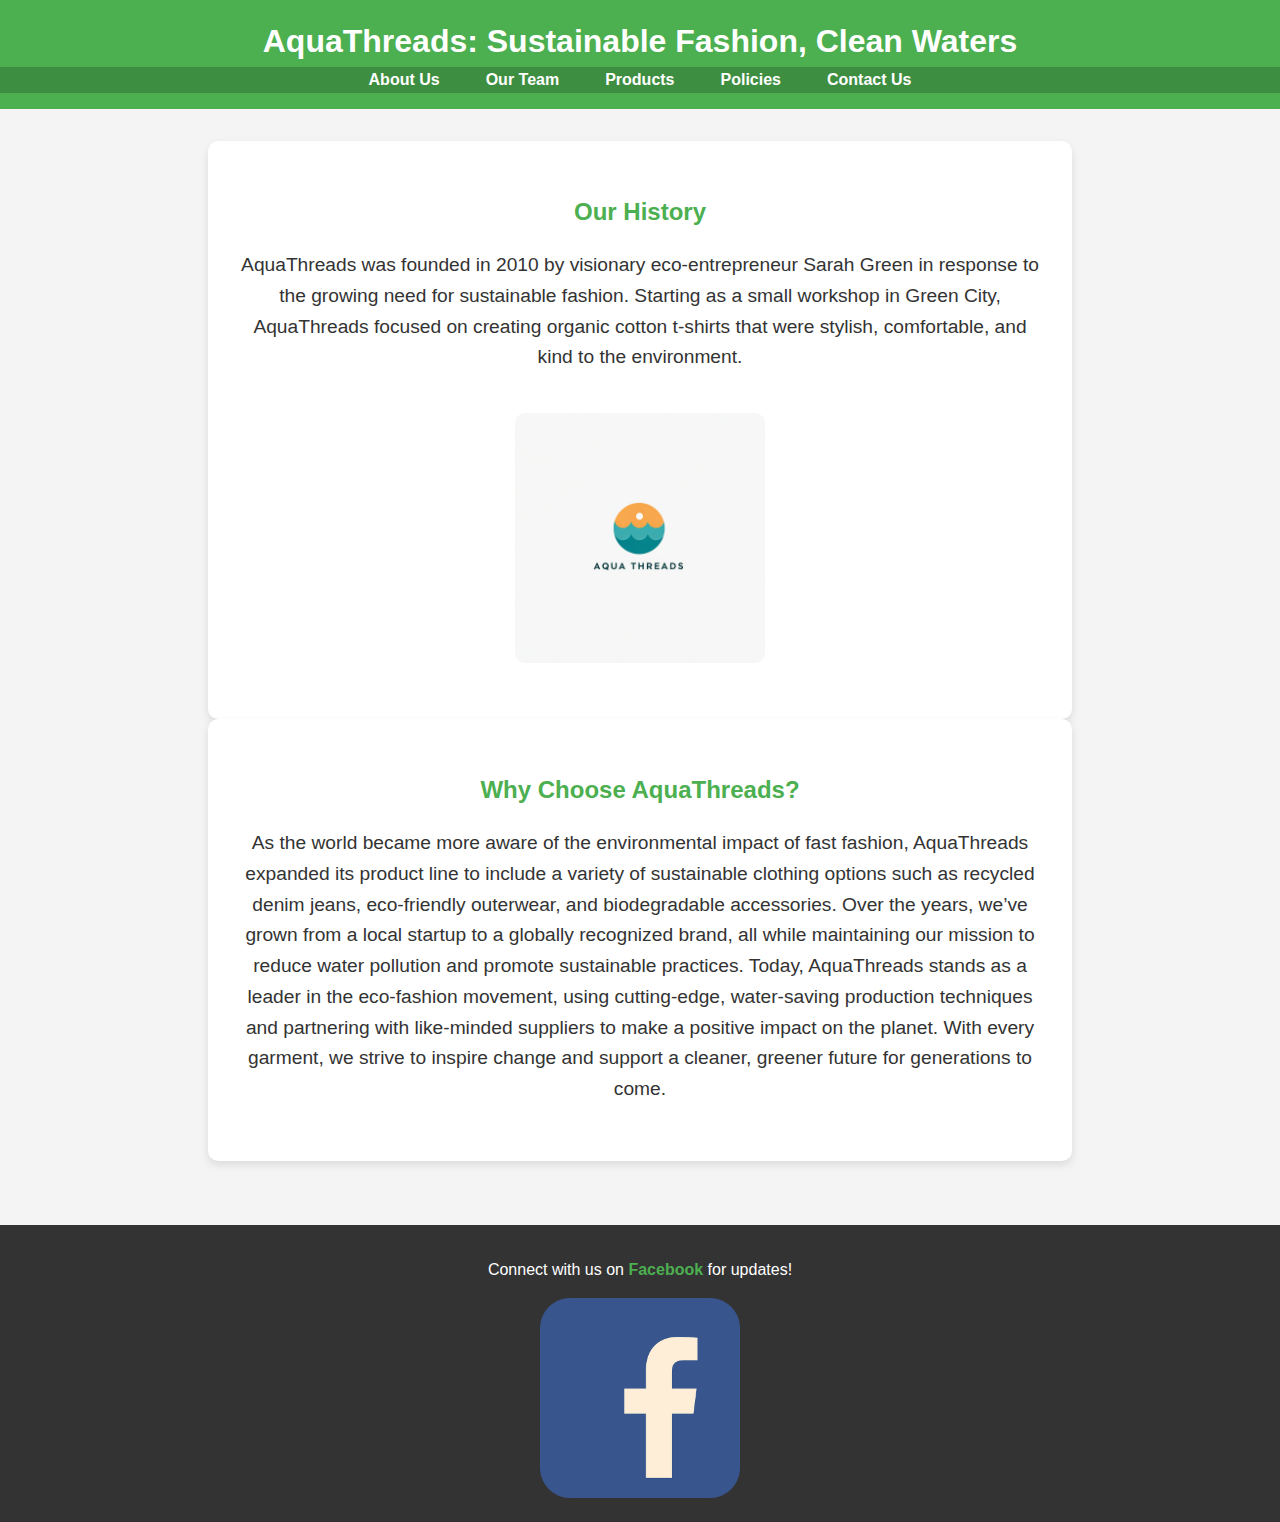
<file: index.html>
<!DOCTYPE html>
<html lang="en">
<head>
    <meta charset="UTF-8">
    <meta name="viewport" content="width=device-width, initial-scale=1.0">
    <title>About Us - AquaThreads</title>
    <link rel="stylesheet" href="style.css">
</head>
<body>
    <header>
        <h1>AquaThreads: Sustainable Fashion, Clean Waters</h1>
        <nav>
            <ul>
                <li><a href="index.html">About Us</a></li>
                <li><a href="employees.html">Our Team</a></li>
                <li><a href="products.html">Products</a></li>
                <li><a href="policies.html">Policies</a></li>
                <li><a href="contact_us.html">Contact Us</a></li>
             </ul>
        </nav>
    </header>
    <main>
        <section>
            <h2>Our History</h2>
            <p>AquaThreads was founded in 2010 by visionary eco-entrepreneur Sarah Green in response to the growing need for sustainable fashion. Starting as a small workshop in Green City, AquaThreads focused on creating organic cotton t-shirts that were stylish, comfortable, and kind to the environment.</p>
            <img src="AquaLogo.jpg" width="250" Float:right; >
        </section>
		<section>
            <h2>Why Choose AquaThreads?</h2>
            <p>  As the world became more aware of the environmental impact of fast fashion, AquaThreads expanded its product line to include a variety of sustainable clothing options such as recycled denim jeans, eco-friendly outerwear, and biodegradable accessories. Over the years, we’ve grown from a local startup to a globally recognized brand, all while maintaining our mission to reduce water pollution and promote sustainable practices.

  Today, AquaThreads stands as a leader in the eco-fashion movement, using cutting-edge, water-saving production techniques and partnering with like-minded suppliers to make a positive impact on the planet. With every garment, we strive to inspire change and support a cleaner, greener future for generations to come.</p>
        </section>
    </main>

    <footer>
        <p>Connect with us on <a href="https://www.facebook.com">Facebook</a> for updates!</p>
        <img src="facebook.png" alt="Facebook" width="200">
    </footer>
</body>
</html>
</file>
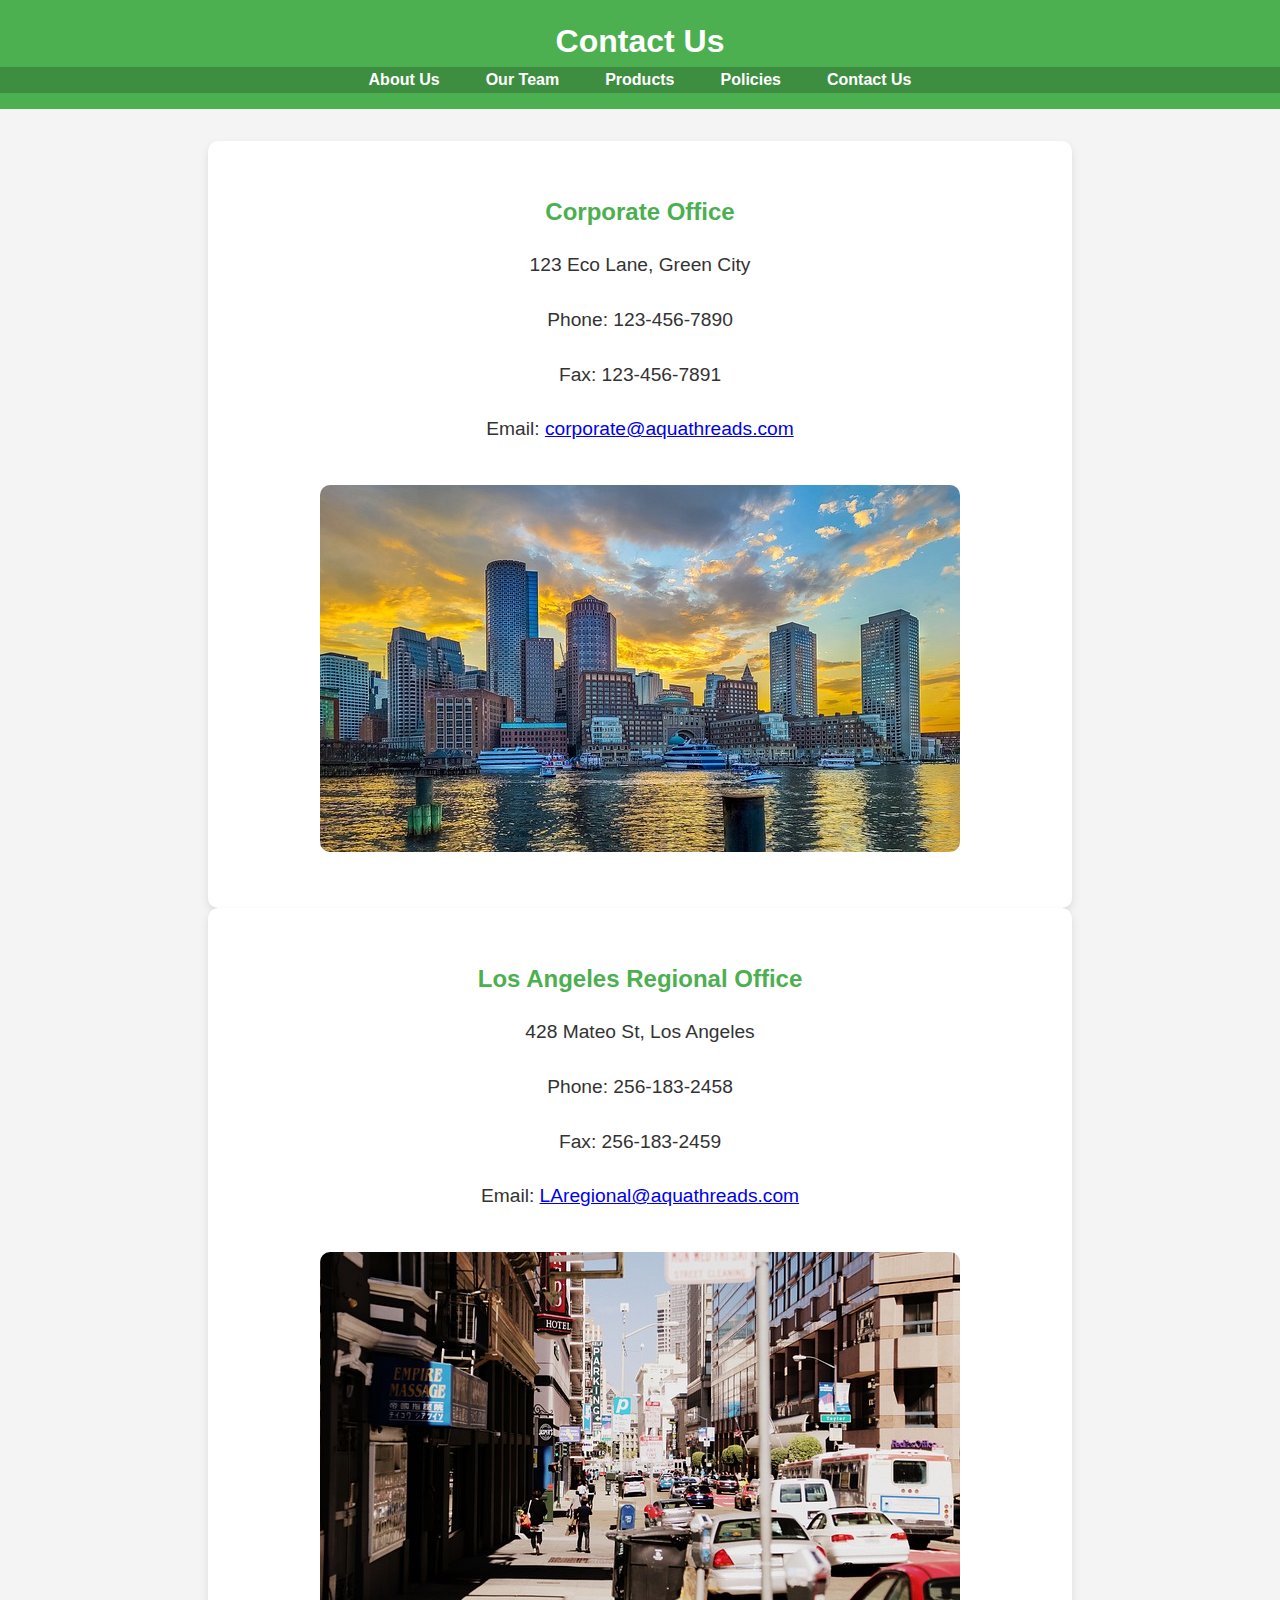
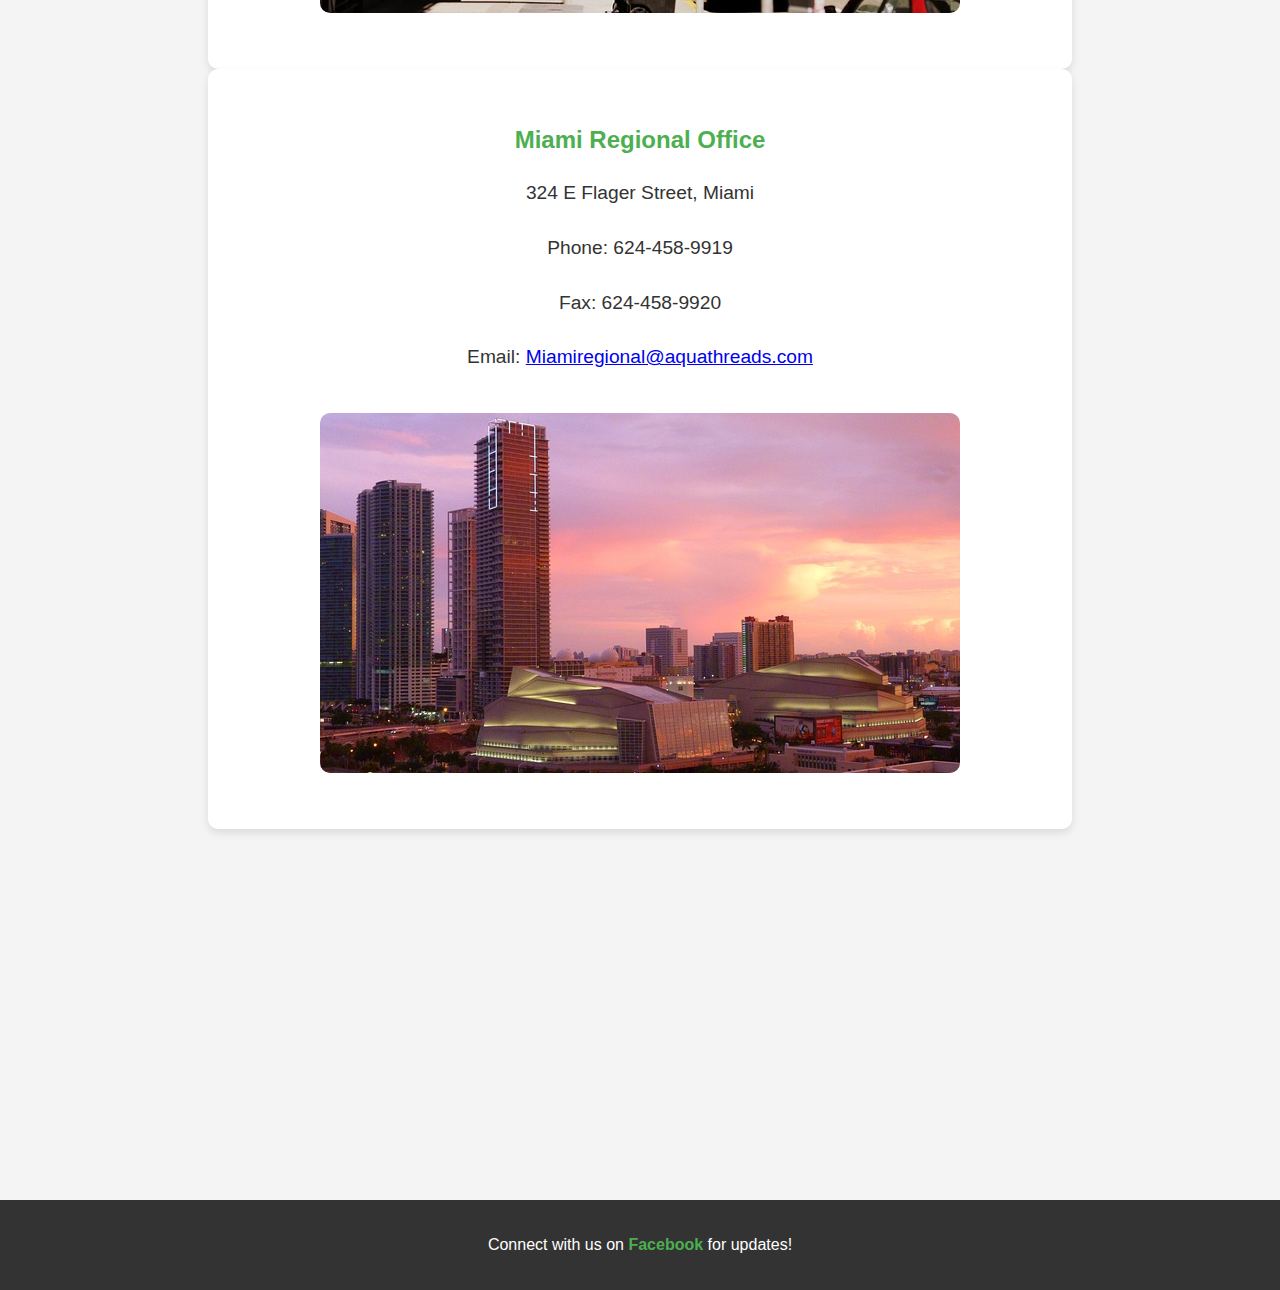
<file: contact_us.html>
<!DOCTYPE html>
<html lang="en">
<head>
    <meta charset="UTF-8">
    <meta name="viewport" content="width=device-width, initial-scale=1.0">
    <title>Contact Us - AquaThreads</title>
    <link rel="stylesheet" href="style.css">
</head>
<body>
    <header>
        <h1>Contact Us</h1>
        <nav>
            <ul>
                <li><a href="index.html">About Us</a></li>
                <li><a href="employees.html">Our Team</a></li>
                <li><a href="products.html">Products</a></li>
                <li><a href="policies.html">Policies</a></li>
                <li><a href="contact_us.html">Contact Us</a></li>
            </ul>
        </nav>
    </header>

    <main>
        <section>
            <h2>Corporate Office</h2>
            <p>123 Eco Lane, Green City</p>
            <p>Phone: 123-456-7890</p>
            <p>Fax: 123-456-7891</p>
            <p>Email: <a href="mailto:corporate@aquathreads.com?subject=Corporate Inquiry">corporate@aquathreads.com</a></p>
            <img src="Green City.jpg" alt="Green City Location">
        </section>
        <section>
            <h2>Los Angeles Regional Office</h2>
            <p>428 Mateo St, Los Angeles</p>
            <p>Phone: 256-183-2458</p>
            <p>Fax: 256-183-2459</p>
            <p>Email: <a href="mailto:LAregional@aquathreads.com?subject=LA Inquiry">LAregional@aquathreads.com</a></p>
            <img src="Los Angeles.jpg" alt="Los Angeles Location">
        </section>
        <section>
            <h2>Miami Regional Office</h2>
            <p>324 E Flager Street, Miami</p>
            <p>Phone: 624-458-9919</p>
            <p>Fax: 624-458-9920</p>
            <p>Email: <a href="mailto:Miamiregional@aquathreads.com?subject=Miami Inquiry">Miamiregional@aquathreads.com</a></p>
            <img src="Miami.jpg" alt="Miami Location">
        </section>
        <iframe src="https://www.google.com/maps/embed?pb=!1m18!1m12!1m3!1d1519584.1540026157!2d-72.39577716875!3d41.93718790000001!2m3!1f0!2f0!3f0!3m2!1i1024!2i768!4f13.1!3m3!1m2!1s0x89e4614d4df37eff%3A0xb6fa86bf849751ee!2sGreen%20City!5e0!3m2!1sen!2sus!4v1733261347668!5m2!1sen!2sus" width="400" height="300" style="border:0;" allowfullscreen="" loading="lazy" referrerpolicy="no-referrer-when-downgrade"></iframe>
    </main>

    <footer>
        <p>Connect with us on <a href="https://www.facebook.com">Facebook</a> for updates!</p>
    </footer>
</body>
</html>
</file>
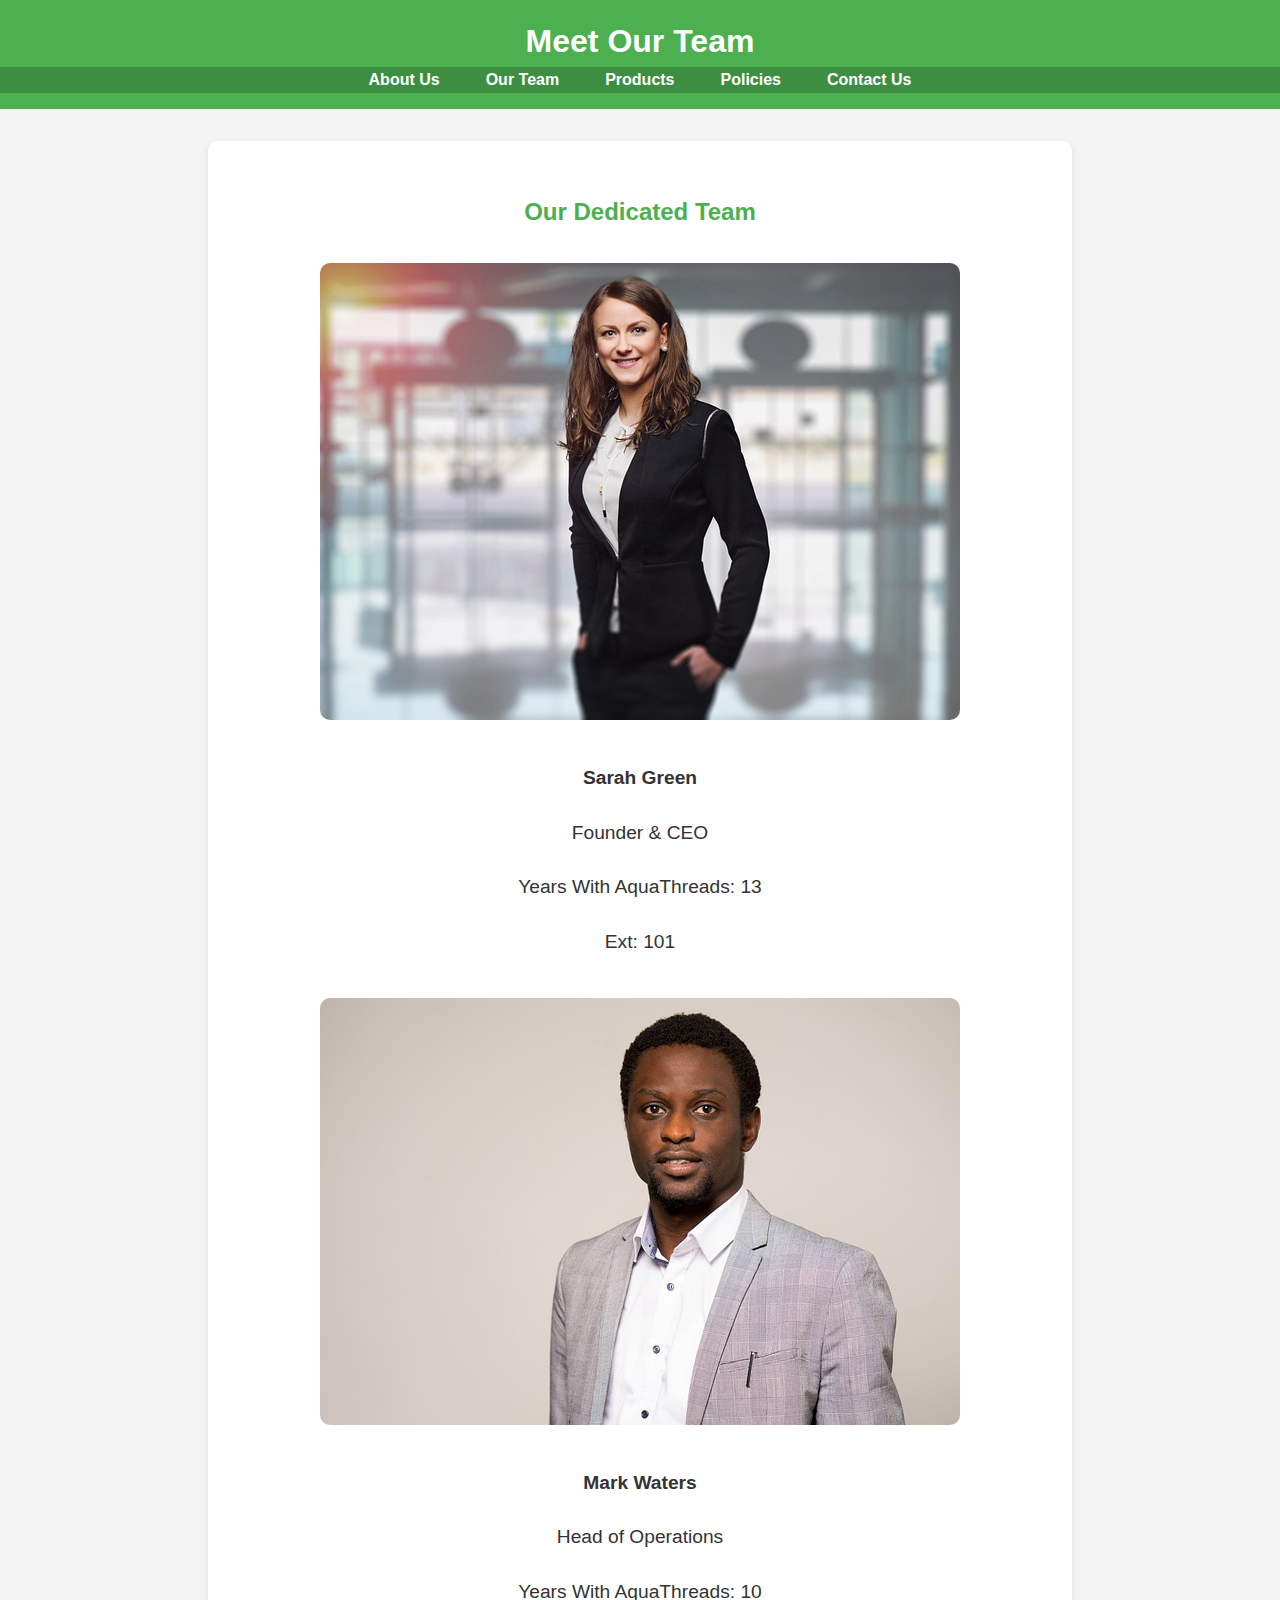
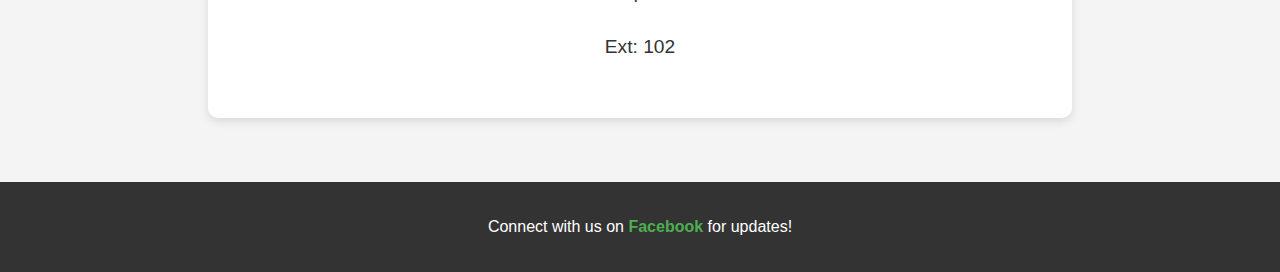
<file: employees.html>
<!DOCTYPE html>
<html lang="en">
<head>
    <meta charset="UTF-8">
    <meta name="viewport" content="width=device-width, initial-scale=1.0">
    <title>Our Team - AquaThreads</title>
    <link rel="stylesheet" href="style.css">
</head>
<body>
    <header>
        <h1>Meet Our Team</h1>
        <nav>
            <ul>
                <li><a href="index.html">About Us</a></li>
                <li><a href="employees.html">Our Team</a></li>
                <li><a href="products.html">Products</a></li>
                <li><a href="policies.html">Policies</a></li>
                <li><a href="contact_us.html">Contact Us</a></li>
            </ul>
        </nav>
    </header>

    <main>
        <section>
            <h2>Our Dedicated Team</h2>
            <div class="employee">
                <img src="employee1.jpg" alt="Sarah Green">
                <p><strong>Sarah Green</strong></p>
                <p>Founder & CEO</p>
                <p>Years With AquaThreads: 13</p>
                <p>Ext: 101</p>
            </div>
            <div class="employee">
                <img src="employee2.jpg" alt="Mark Waters">
                <p><strong>Mark Waters</strong></p>
                <p>Head of Operations</p>
                <p>Years With AquaThreads: 10</p>
                <p>Ext: 102</p>
            </div>
        </section>
    </main>

    <footer>
        <p>Connect with us on <a href="https://www.facebook.com">Facebook</a> for updates!</p>
    </footer>
</body>
</html>
</file>
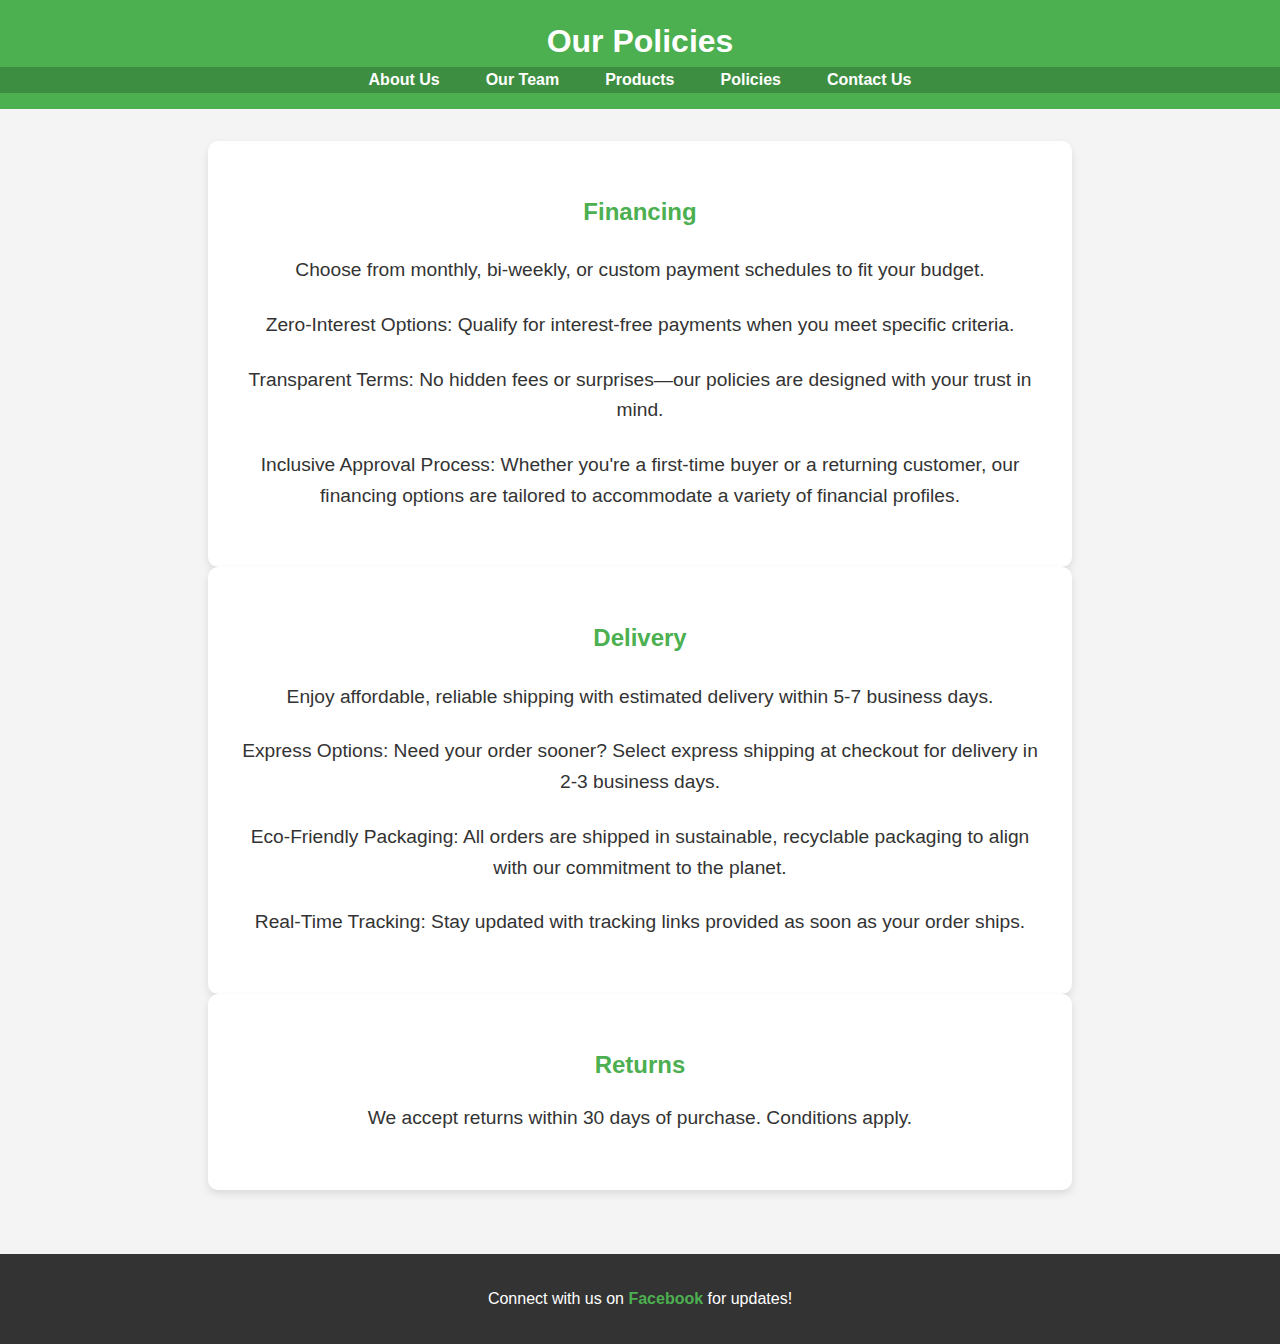
<file: policies.html>
<!DOCTYPE html>
<html lang="en">
<head>
    <meta charset="UTF-8">
    <meta name="viewport" content="width=device-width, initial-scale=1.0">
    <title>Our Policies - AquaThreads</title>
    <link rel="stylesheet" href="style.css">
</head>
<body>
    <header>
        <h1>Our Policies</h1>
        <nav>
            <ul>
                <li><a href="index.html">About Us</a></li>
                <li><a href="employees.html">Our Team</a></li>
                <li><a href="products.html">Products</a></li>
                <li><a href="policies.html">Policies</a></li>
                <li><a href="contact_us.html">Contact Us</a></li>
            </ul>
        </nav>
    </header>

    <main>
        <section>
            <h2>Financing</h2>
            <p>
<p>Choose from monthly, bi-weekly, or custom payment schedules to fit your budget.</p>
<p>Zero-Interest Options: Qualify for interest-free payments when you meet specific criteria.</p>
<p>Transparent Terms: No hidden fees or surprises—our policies are designed with your trust in mind.</p>
<p>Inclusive Approval Process: Whether you're a first-time buyer or a returning customer, our financing options are tailored to accommodate a variety of financial profiles.</p>
        </section>
        <section>
            <h2>Delivery</h2>
            <p>

<p>Enjoy affordable, reliable shipping with estimated delivery within 5-7 business days.</p>
<p>Express Options: Need your order sooner? Select express shipping at checkout for delivery in 2-3 business days.</p>
<p>Eco-Friendly Packaging: All orders are shipped in sustainable, recyclable packaging to align with our commitment to the planet.</p>
<p>Real-Time Tracking: Stay updated with tracking links provided as soon as your order ships.</p>
</p>
        </section>
        <section>
            <h2>Returns</h2>
            <p>We accept returns within 30 days of purchase. Conditions apply.</p>
        </section>
    </main>

    <footer>
        <p>Connect with us on <a href="https://www.facebook.com">Facebook</a> for updates!</p>
    </footer>
</body>
</html>
</file>
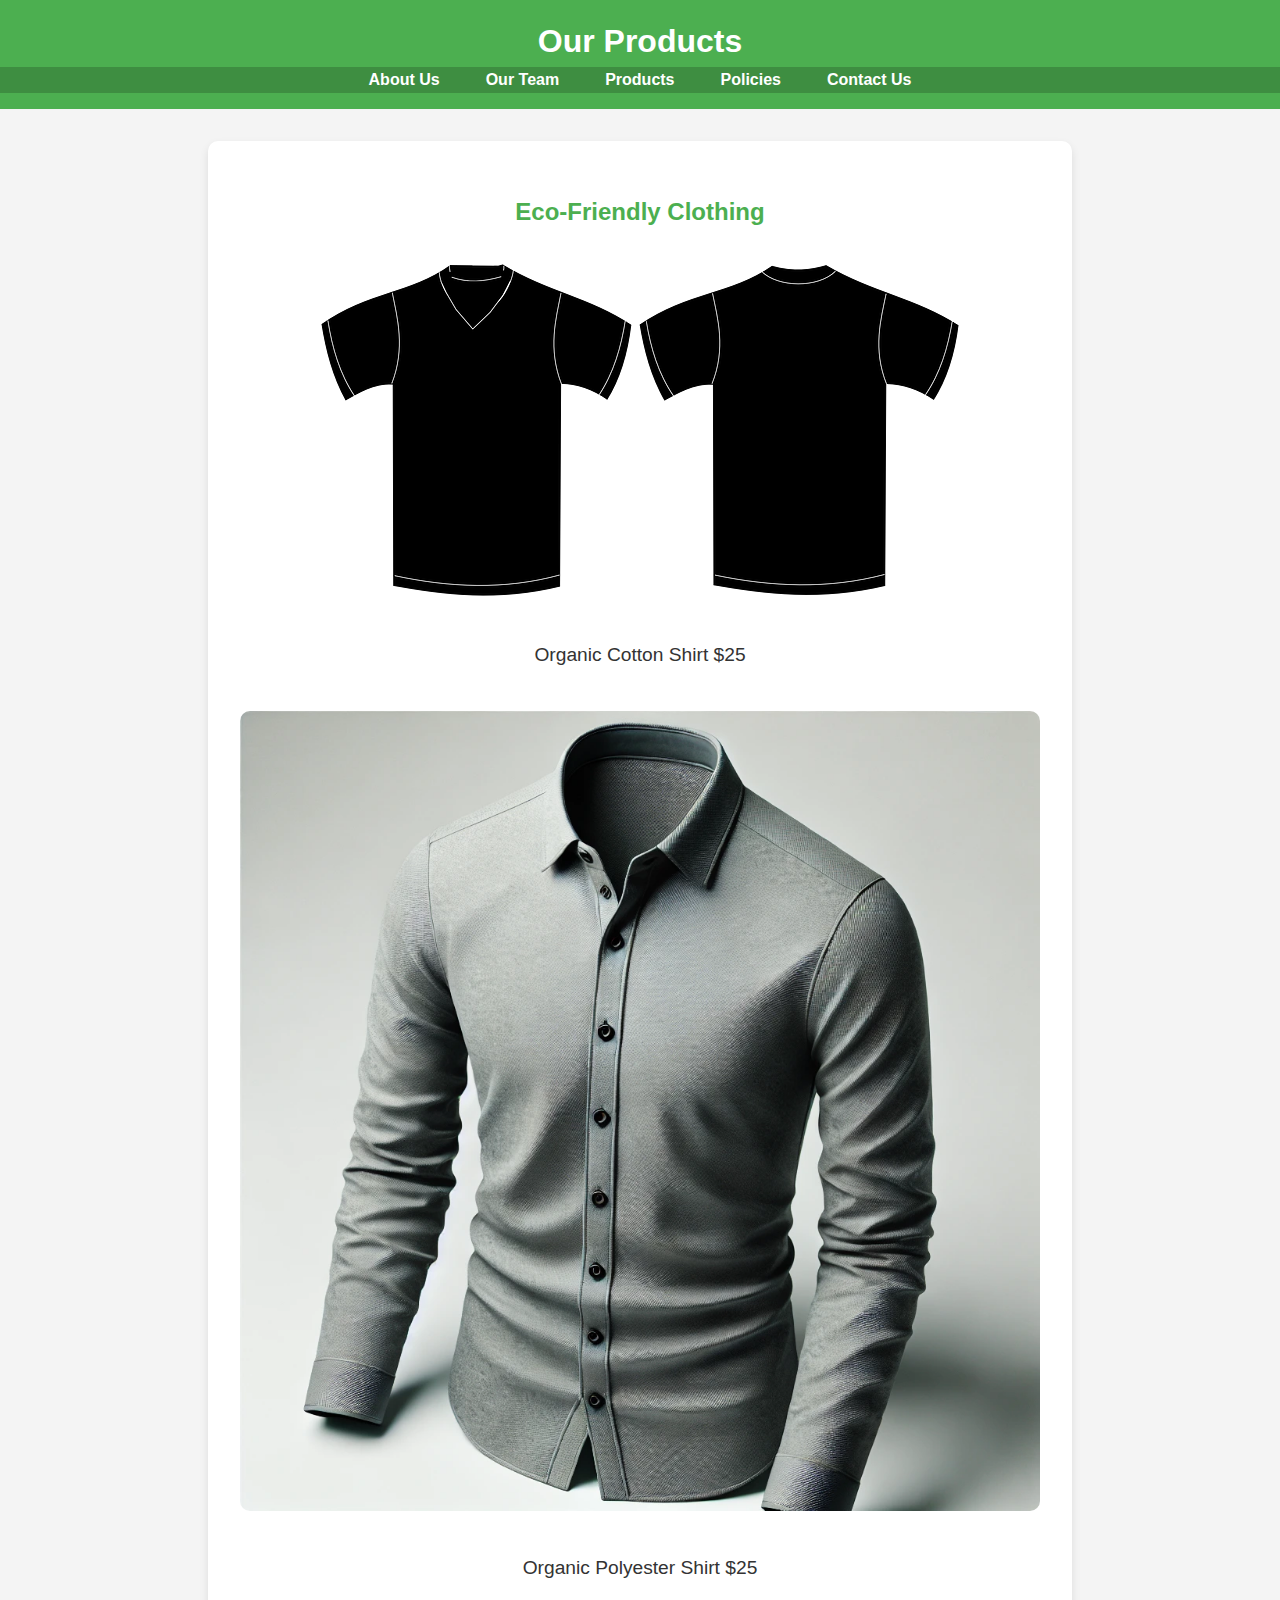
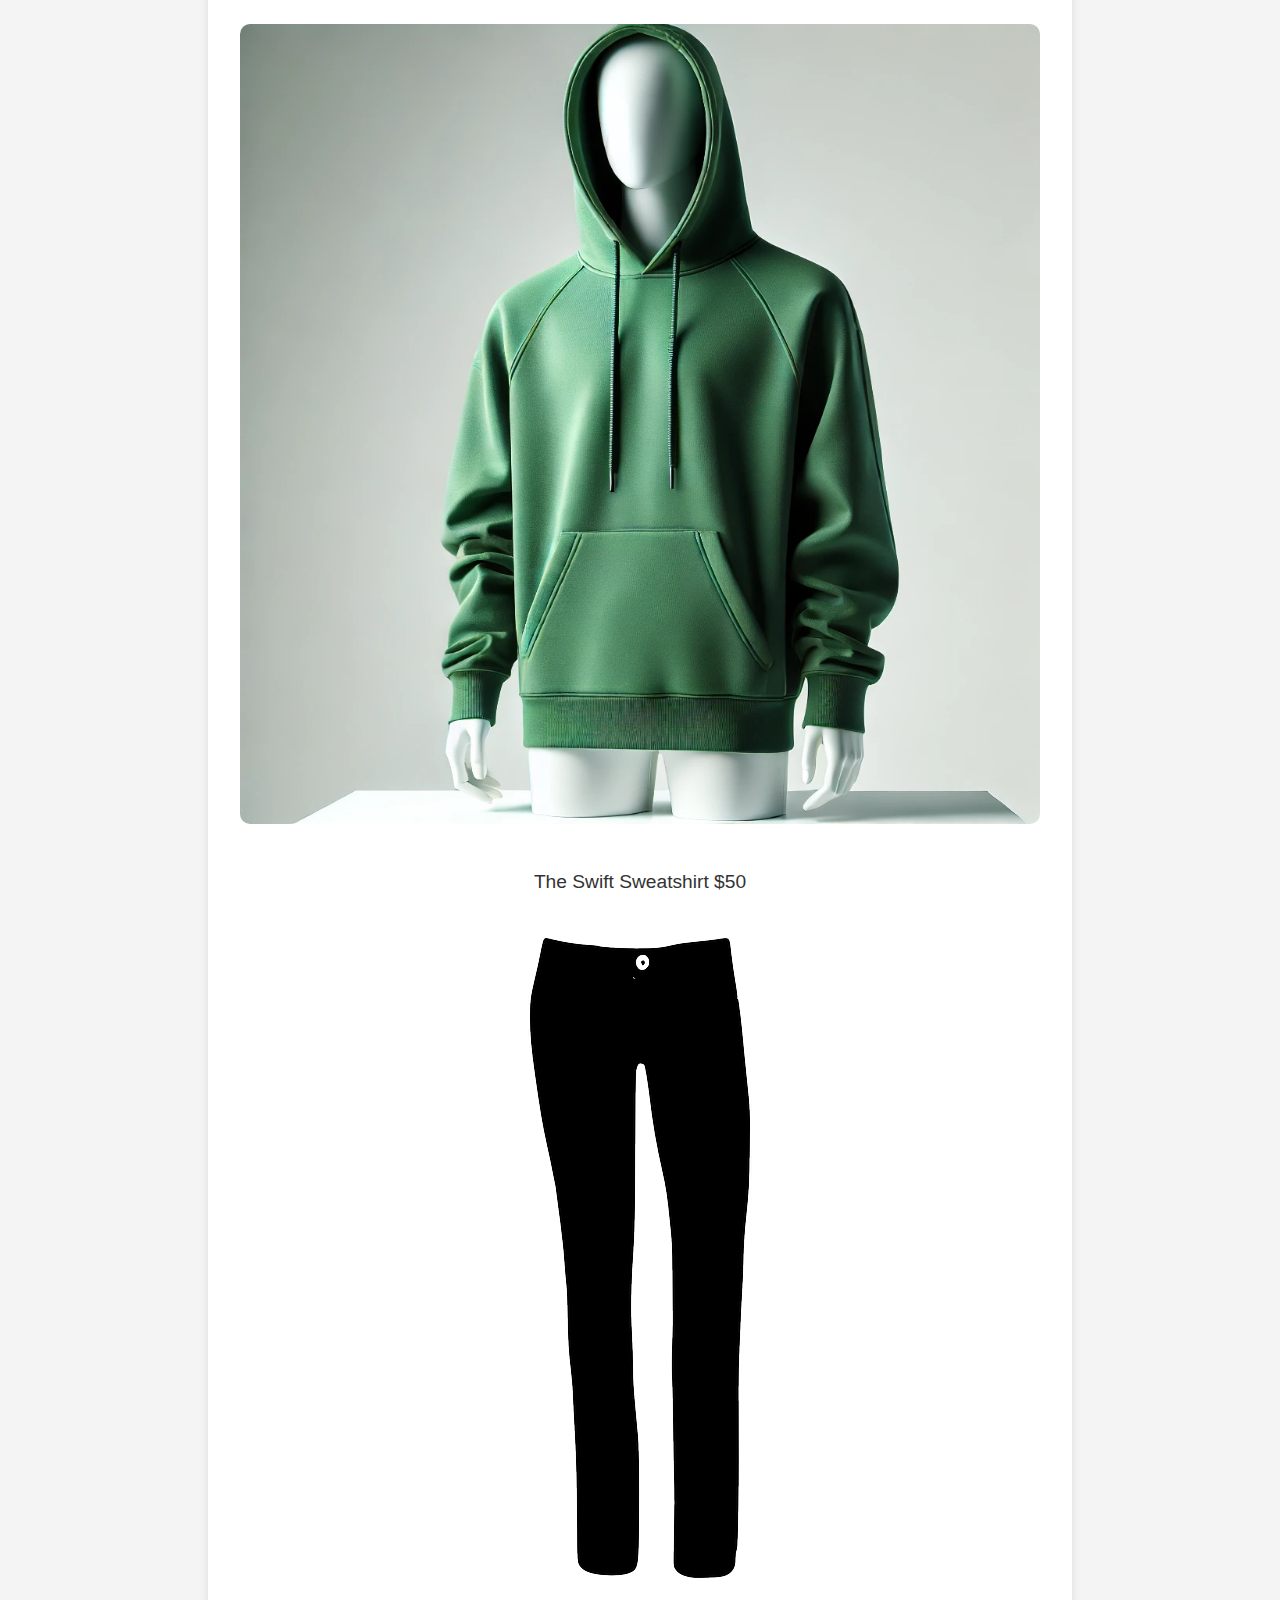
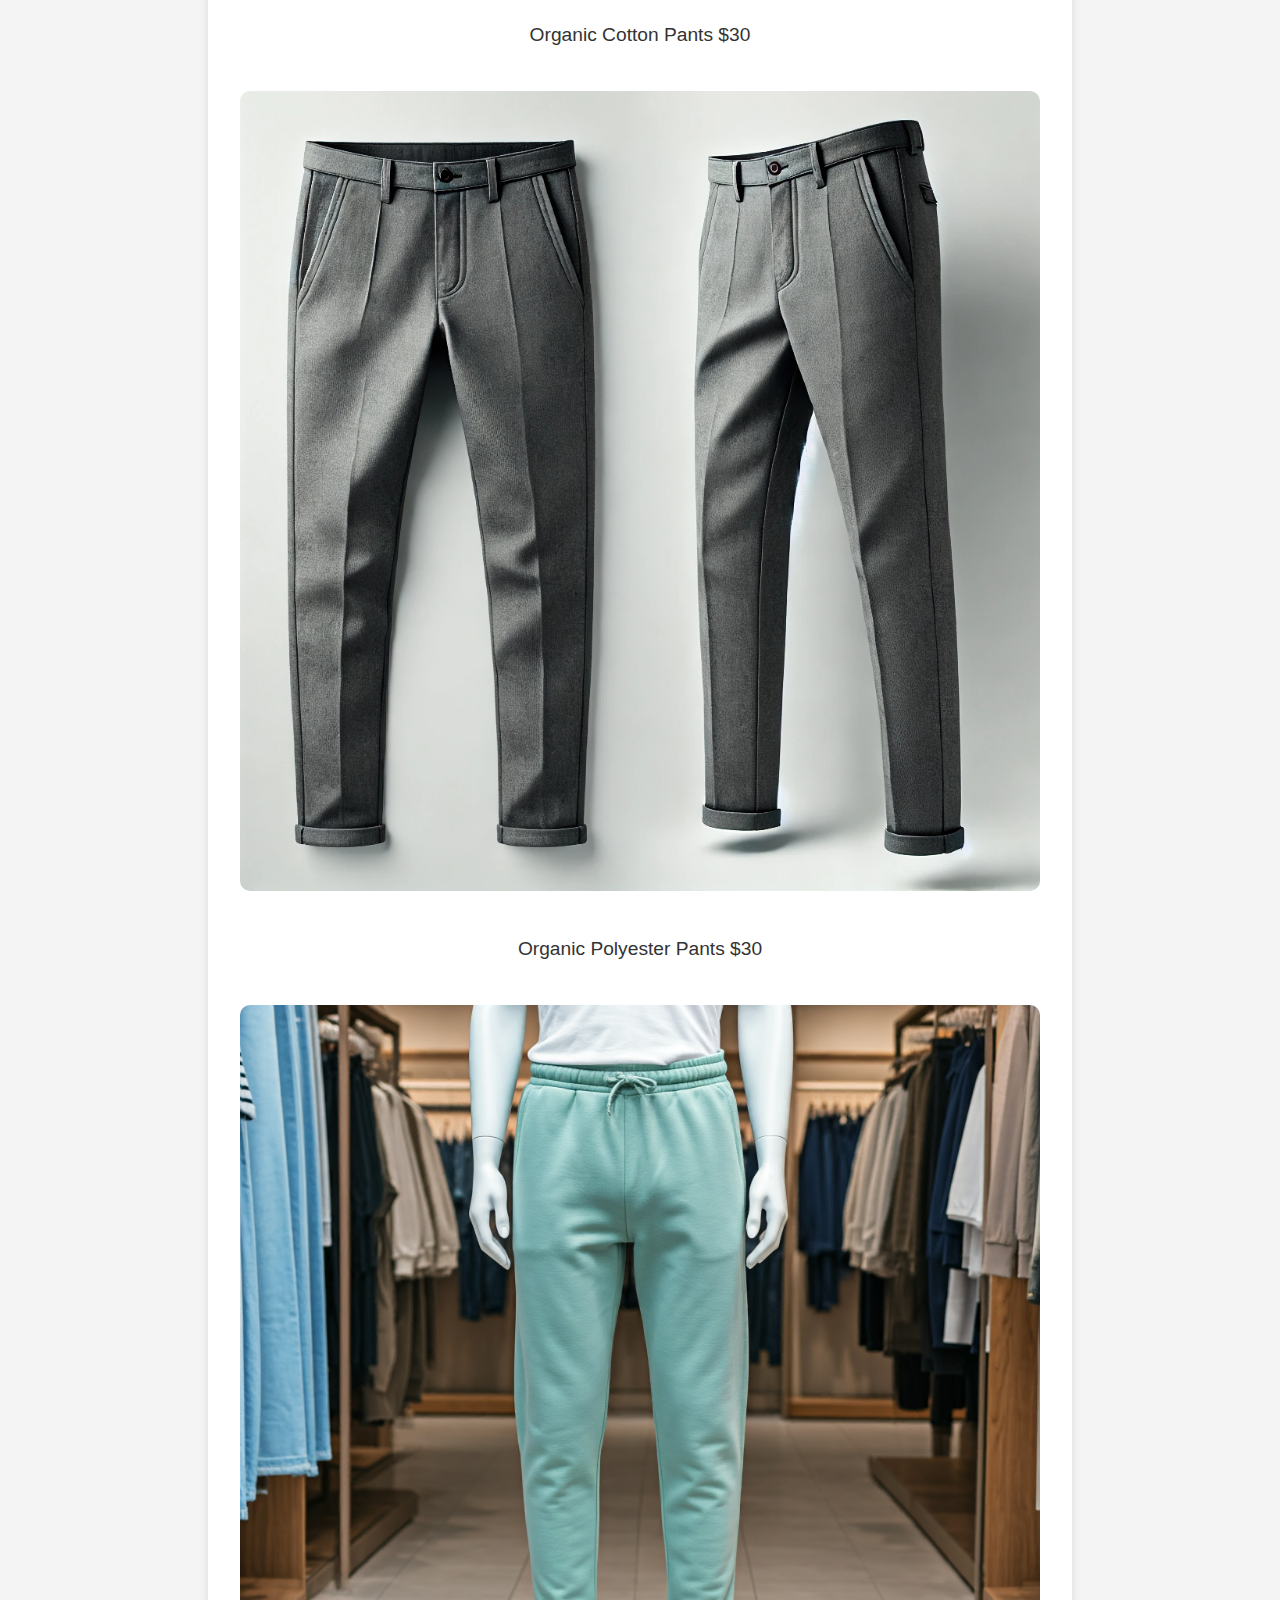
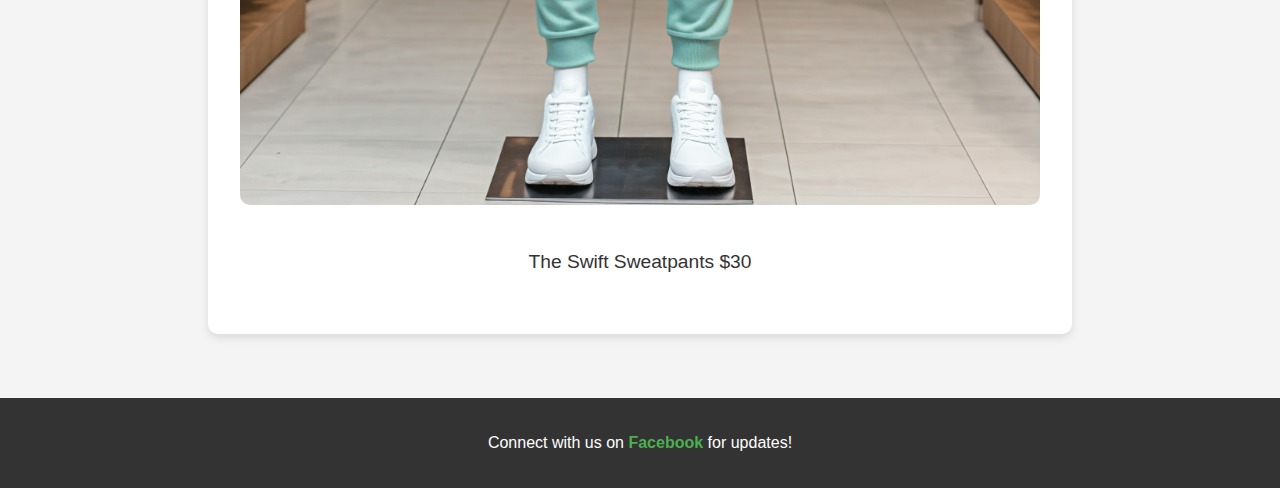
<file: products.html>
<!DOCTYPE html>
<html lang="en">
<head>
    <meta charset="UTF-8">
    <meta name="viewport" content="width=device-width, initial-scale=1.0">
    <title>Our Products - AquaThreads</title>
    <link rel="stylesheet" href="style.css">
</head>
<body>
    <header>
        <h1>Our Products</h1>
        <nav>
            <ul>
                <li><a href="index.html">About Us</a></li>
                <li><a href="employees.html">Our Team</a></li>
                <li><a href="products.html">Products</a></li>
                <li><a href="policies.html">Policies</a></li>
                <li><a href="contact_us.html">Contact Us</a></li>
            </ul>
        </nav>
    </header>
    
    <main>
        <section>
            <h2>Eco-Friendly Clothing</h2>
            <img src="shirt.jpg" alt="Eco-Friendly Shirt">
            <p>Organic Cotton Shirt $25 </p>
              <img src="shirt2.jpg"" alt=" Eco-Friendly Shirt">
            <p>Organic Polyester Shirt $25 </p>
              <img src="hoodie.jpg"" alt=" Eco-Friendly Sweatshirt">
            <p>The Swift Sweatshirt $50 </p>
            <img src="pants.jpg" alt="Sustainable Pants">
            <p>Organic Cotton Pants $30 </p>      
            <img src="pants2.jpg" alt="Sustainable Pants">
            <p>Organic Polyester Pants $30 </p> 
            <img src="sweats.jpg" alt="Sustainable pants">
            <p> The Swift Sweatpants $30 </p>           
        </section>
    </main>

    <footer>
        <p>Connect with us on <a href="https://www.facebook.com">Facebook</a> for updates!</p>
    </footer>
</body>
</html>
</file>
<file: style.css>
body {
    font-family: Arial, sans-serif;
    line-height: 1.6;
    margin: 0;
    padding: 0;
    background-color: #f4f4f4;
    color: #333;
}

/* Header Styles */
header {
    background-color: #4CAF50;
    color: white;
    padding: 1rem 0;
    text-align: center;
}

header h1 {
    margin: 0;
}

nav ul {
    list-style: none;
    padding: 0;
    margin: 0;
    display: flex;
    justify-content: center;
    background-color: #3e8e41;
}

nav ul li {
    margin: 0 15px;
}

nav ul li a {
    text-decoration: none;
    color: white;
    font-weight: bold;
    padding: 0.5rem;
    transition: background-color 0.3s ease;
}

nav ul li a:hover {
    background-color: #2e7031;
    border-radius: 5px;
}

/* Main Content Styles */
main {
    padding: 2rem;
}

section {
    background: white;
    padding: 2rem;
    border-radius: 10px;
    box-shadow: 0 4px 8px rgba(0, 0, 0, 0.1);
    max-width: 800px;
    margin: 0 auto;
    text-align: center;
}

section h2 {
    color: #4CAF50;
    margin-bottom: 1rem;
}

section img {
    max-width: 100%;
    height: auto;
    border-radius: 10px;
    margin: 1rem 0;
}

section p {
    font-size: 1.2rem;
    margin-bottom: 1.5rem;
}

/* Footer Styles */
footer {
    background-color: #333;
    color: white;
    text-align: center;
    padding: 1rem 0;
    margin-top: 2rem;
}

footer a {
    color: #4CAF50;
    text-decoration: none;
    font-weight: bold;
}

footer a:hover {
    text-decoration: underline;
}
</file>
